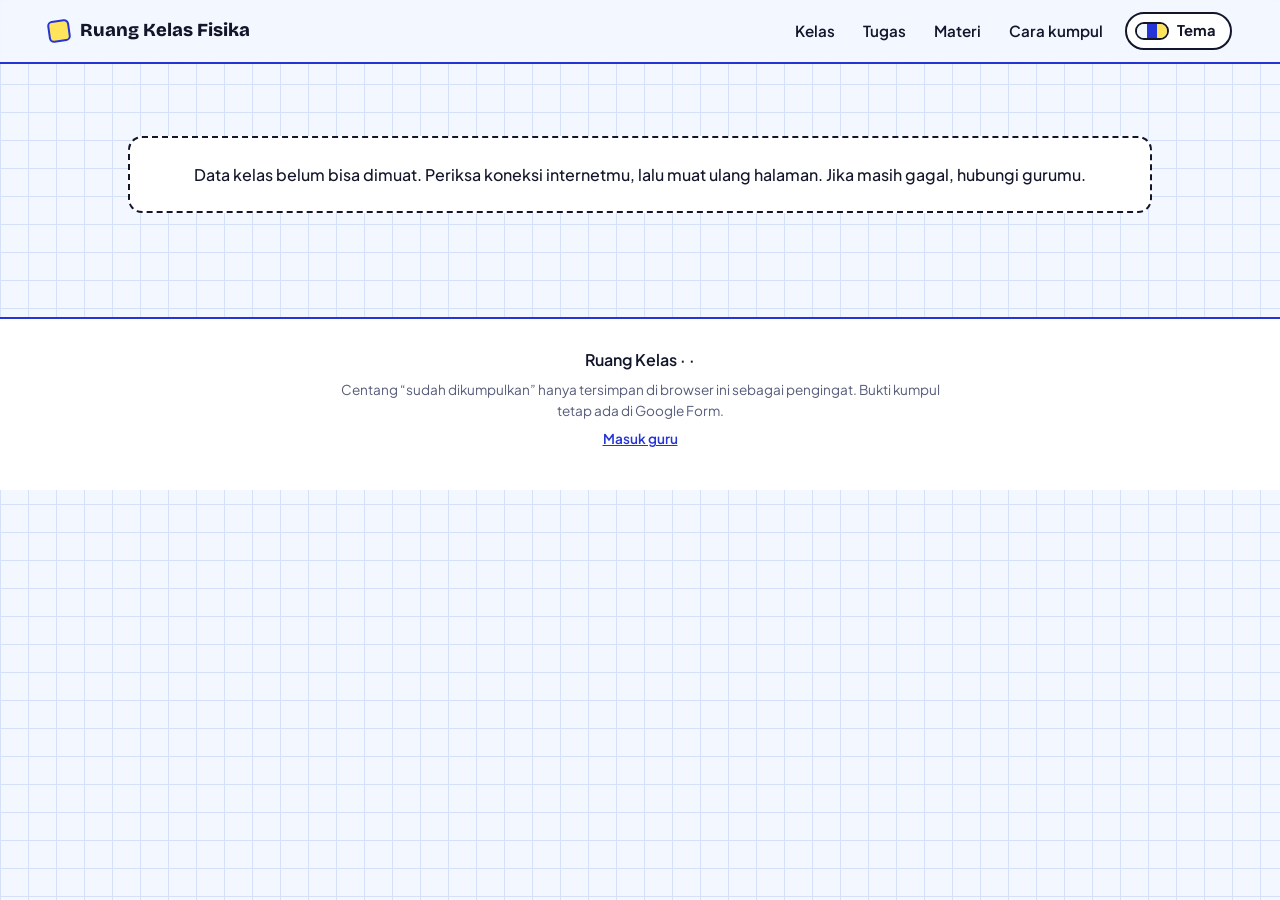
<file: index.html>
<!DOCTYPE html>
<html lang="id">
<head>
  <meta charset="utf-8">
  <meta name="viewport" content="width=device-width, initial-scale=1">
  <title>Ruang Kelas Fisika</title>
  <meta name="description" content="Materi dan pengumpulan tugas Fisika untuk siswa SMA.">
  <link rel="preconnect" href="https://fonts.googleapis.com">
  <link rel="preconnect" href="https://fonts.gstatic.com" crossorigin>
  <link href="https://fonts.googleapis.com/css2?family=Bricolage+Grotesque:opsz,wght@12..96,500;12..96,700;12..96,800&family=Plus+Jakarta+Sans:wght@400;500;600;700&display=swap" rel="stylesheet">
  <link rel="stylesheet" href="style.css">
  <script src="theme.js"></script>
</head>
<body>
  <div class="loader" id="loader" role="status" aria-live="polite">
    <div class="atom" aria-hidden="true"><i class="r1"></i><i class="r2"></i><i class="r3"></i><i class="nuc"></i></div>
    <p class="loader-text">Memuat materi dan tugas…</p>
  </div>
  <a class="skip" href="#tugas">Langsung ke tugas</a>

  <header class="top">
    <a class="brand" href="#" aria-label="Kembali ke atas">
      <span class="brand-mark" aria-hidden="true"></span>
      <span id="brandName">Ruang Kelas Fisika</span>
    </a>
    <div class="top-right">
      <nav aria-label="Menu utama">
        <a href="#pilih">Kelas</a>
        <a href="#tugas">Tugas</a>
        <a href="#materi">Materi</a>
        <a href="#cara">Cara kumpul</a>
      </nav>
      <details class="theme" id="themePicker"></details>
    </div>
  </header>

  <main>
    <p class="notice" id="notice" role="status" hidden></p>
    <section class="hero">
      <div class="hero-text">
        <h1><span id="heroMapel">Fisika</span> kelas <span id="heroKelas">XI</span>: materi dan tugasmu</h1>
        <p id="heroSapaan" class="lead"></p>
        <div class="hero-actions">
          <a class="btn btn-primary" href="#tugas">Lihat tugas</a>
          <a class="btn btn-ghost" href="#materi">Buka materi</a>
        </div>
      </div>

      <aside class="label-card" aria-live="polite" aria-label="Tenggat terdekat">
        <div class="label-card-head">
          <span id="labKelas">Kelas XI</span>
          <span id="labTahun">2026/2027</span>
        </div>
        <div class="label-card-body">
          <p class="label-small" id="nextCaption">Tenggat terdekat</p>
          <p class="label-title" id="nextTitle">Memuat…</p>
          <div class="countdown" id="countdown" role="timer"></div>
          <a class="btn btn-primary btn-block" id="nextBtn" href="#tugas" hidden>Kumpulkan sekarang</a>
        </div>
        <div class="label-card-foot">Guru: <strong id="labGuru">Pak Seno</strong></div>
      </aside>
    </section>

    <section id="pilih" class="selector" aria-label="Pilih kelas, semester, dan topik">
      <div class="tabs" role="tablist" aria-label="Kelas" id="tabs"></div>
      <div class="selector-panel">
        <div class="selector-row">
          <span class="selector-label" id="smtLabel">Semester</span>
          <div class="seg" id="seg" role="group" aria-labelledby="smtLabel"></div>
        </div>
        <div class="selector-row">
          <span class="selector-label" id="topikLabel">Topik</span>
          <div class="chips" id="chips" role="group" aria-labelledby="topikLabel"></div>
        </div>
      </div>
    </section>

    <section id="tugas" class="block" aria-labelledby="tugasH">
      <div class="block-head">
        <h2 id="tugasH">Tugas</h2>
        <p class="block-note" id="tugasRingkas"></p>
      </div>
      <ul class="task-list" id="taskList"></ul>
      <p class="empty" id="taskEmpty" hidden>Belum ada tugas untuk pilihan ini.</p>
    </section>

    <section id="materi" class="block" aria-labelledby="materiH">
      <div class="block-head">
        <h2 id="materiH">Materi</h2>
        <p class="block-note" id="materiRingkas"></p>
      </div>

      <div class="tools">
        <label class="search">
          <span class="sr">Cari materi</span>
          <input type="search" id="search" placeholder="Cari materi, mis. Kirchhoff" autocomplete="off">
        </label>
      </div>

      <ul class="mat-list" id="matList"></ul>
      <p class="empty" id="matEmpty" hidden></p>
    </section>

    <section id="cara" class="block how" aria-labelledby="caraH">
      <div class="block-head">
        <h2 id="caraH">Cara mengumpulkan tugas</h2>
      </div>
      <ol class="steps" id="steps"></ol>
    </section>
  </main>

  <footer class="foot">
    <p>Ruang Kelas · <span id="footMapel"></span> · <span id="footKelasList"></span></p>
    <p class="foot-small">Centang “sudah dikumpulkan” hanya tersimpan di browser ini sebagai pengingat. Bukti kumpul tetap ada di Google Form.</p>
    <p class="foot-small"><a href="#" id="adminLink" target="_blank" rel="noopener">Masuk guru</a></p>
  </footer>

  <script src="config.js"></script>
  <script src="script.js"></script>
</body>
</html>
</file>
<file: style.css>
/* Tema: buku tulis kotak-kotak. Tinta biru, stabilo kuning, koral untuk tenggat. */

* { box-sizing: border-box; }
html { scroll-behavior: smooth; scroll-padding-top: 76px; }

body {
  margin: 0;
  font-family: var(--font-body);
  font-size: 1rem;
  line-height: 1.6;
  color: var(--text);
  background-color: var(--paper);
  background-image: var(--bg-image);
  background-size: var(--bg-size);
}

a { color: var(--ink); }
:focus-visible { outline: 3px solid var(--ink); outline-offset: 3px; border-radius: 6px; }

.sr { position: absolute; width: 1px; height: 1px; overflow: hidden; clip: rect(0 0 0 0); white-space: nowrap; }
.skip { position: absolute; left: -999px; top: 8px; background: var(--ink); color: var(--on-ink); padding: 8px 14px; border-radius: 8px; z-index: 50; }
.skip:focus { left: 8px; }

/* ---------- Header ---------- */
.top {
  position: sticky; top: 0; z-index: 20;
  display: flex; align-items: center; justify-content: space-between;
  gap: 16px;
  padding: 12px clamp(16px, 4vw, 48px);
  background: color-mix(in srgb, var(--paper) 92%, transparent);
  backdrop-filter: blur(6px);
  border-bottom: 2px solid var(--ink);
}
.brand { display: flex; align-items: center; gap: 10px; text-decoration: none; color: var(--text); font-family: var(--font-display); font-weight: 800; font-size: 1.15rem; }
.brand-mark { width: 22px; height: 22px; border: 2.5px solid var(--ink); border-radius: 5px; background: var(--hi); transform: rotate(-8deg); color: var(--on-hi); }
.top { flex-wrap: wrap; }
.top-right { display: flex; align-items: center; gap: 10px; flex-wrap: wrap; justify-content: flex-end; }
.top nav { display: flex; gap: 4px; }
.top nav a { text-decoration: none; color: var(--text); font-weight: 600; font-size: .95rem; padding: 6px 12px; border-radius: 999px; }
.top nav a:hover { background: var(--hi); color: var(--on-hi); }

/* ---------- Hero ---------- */
.hero {
  display: grid;
  grid-template-columns: minmax(0, 1.25fr) minmax(0, 1fr);
  gap: clamp(28px, 5vw, 72px);
  align-items: center;
  max-width: 1120px;
  margin: 0 auto;
  padding: clamp(40px, 8vw, 96px) clamp(16px, 4vw, 48px) clamp(32px, 6vw, 64px);
}
.hero h1 {
  font-family: var(--font-display);
  font-weight: 800;
  font-size: clamp(2.4rem, 6.2vw, 4.4rem);
  line-height: 1.02;
  letter-spacing: var(--ls1);
  margin: 0 0 20px;
  max-width: 14ch;
}
.lead { font-size: 1.1rem; color: var(--muted); max-width: 46ch; margin: 0 0 28px; }
.hero-actions { display: flex; flex-wrap: wrap; gap: 12px; }

/* Kartu label seperti label sampul buku tulis */
.label-card {
  background: var(--surface);
  border: 2.5px solid var(--ink);
  border-radius: 10px;
  box-shadow: 8px 8px 0 var(--ink);
  transform: rotate(var(--tilt));
  overflow: hidden;
}
.label-card-head {
  display: flex; justify-content: space-between; gap: 12px;
  background: var(--ink); color: var(--on-ink);
  font-family: var(--font-display); font-weight: 700;
  padding: 10px 18px;
}
.label-card-body {
  padding: 18px 18px 20px;
  background-image: repeating-linear-gradient(transparent 0 31px, var(--grid) 31px 32px);
}
.label-small { margin: 0; font-size: .85rem; color: var(--muted); font-weight: 600; }
.label-title { margin: 4px 0 14px; font-family: var(--font-display); font-weight: 700; font-size: 1.35rem; line-height: 1.25; }
.countdown { display: flex; gap: 10px; margin-bottom: 16px; }
.cd-unit { background: var(--hi); border: 2px solid var(--line); border-radius: 8px; min-width: 64px; padding: 6px 8px; text-align: center; color: var(--on-hi); }
.cd-unit b { display: block; font-family: var(--font-display); font-size: 1.7rem; line-height: 1.1; }
.cd-unit span { font-size: .75rem; font-weight: 600; }
.cd-unit.late { background: var(--coral-soft); color: var(--text); }
.cd-text { font-weight: 600; margin: 0 0 16px; }
.label-card-foot { padding: 10px 18px; border-top: 2px dashed var(--ink); font-size: .9rem; color: var(--muted); }

/* ---------- Tombol ---------- */
.btn {
  display: inline-block;
  font: inherit; font-weight: 700;
  padding: 11px 20px;
  border-radius: 999px;
  border: 2.5px solid var(--ink);
  text-decoration: none;
  cursor: pointer;
  transition: transform .12s ease, box-shadow .12s ease, background .12s ease;
}
.btn-primary { background: var(--ink); color: var(--on-ink); box-shadow: 3px 3px 0 var(--line); }
.btn-primary:hover { background: var(--ink-dark); transform: translate(-1px, -1px); box-shadow: 5px 5px 0 var(--line); }
.btn-primary:active { transform: translate(2px, 2px); box-shadow: 1px 1px 0 var(--line); }
.btn-ghost { background: var(--surface); color: var(--ink); }
.btn-ghost:hover { background: var(--hi); color: var(--on-hi); }
.btn-block { display: block; text-align: center; }
.btn[hidden] { display: none; }

/* ---------- Blok ---------- */
.block { max-width: 1120px; margin: 0 auto; padding: clamp(32px, 5vw, 56px) clamp(16px, 4vw, 48px); }
.block-head { display: flex; align-items: baseline; flex-wrap: wrap; gap: 6px 18px; margin-bottom: 22px; }
.block h2 { font-family: var(--font-display); font-weight: 800; font-size: clamp(1.7rem, 3.5vw, 2.3rem); letter-spacing: var(--ls2); margin: 0; background: linear-gradient(transparent 62%, var(--mark) 62% 92%, transparent 92%); padding: 0 4px; margin-left: -4px; }
.block-note { margin: 0; color: var(--muted); }

/* ---------- Tugas ---------- */
.task-list, .mat-list, .steps { list-style: none; margin: 0; padding: 0; }
.task-list { display: grid; gap: 16px; }

.task {
  display: grid;
  grid-template-columns: 92px minmax(0, 1fr) auto;
  gap: 8px 22px;
  align-items: center;
  background: var(--surface);
  border: 2.5px solid var(--line);
  border-radius: var(--radius);
  padding: 16px 20px 16px 0;
  overflow: hidden;
}
.task-date {
  align-self: stretch;
  display: flex; flex-direction: column; align-items: center; justify-content: center;
  border-right: 2.5px dashed var(--line);
  padding: 0 8px;
  text-align: center;
  line-height: 1.1;
}
.task-date b { font-family: var(--font-display); font-size: 2rem; font-weight: 800; }
.task-date span { font-size: .8rem; font-weight: 600; color: var(--muted); }
.task h3 { font-family: var(--font-display); font-size: 1.2rem; line-height: 1.25; margin: 0 0 4px; }
.task p { margin: 0 0 8px; color: var(--muted); max-width: 62ch; font-size: .95rem; }
.task-meta { display: flex; flex-wrap: wrap; align-items: center; gap: 8px 12px; font-size: .85rem; font-weight: 600; }
.tag { border: 2px solid var(--line); border-radius: 999px; padding: 1px 10px; background: var(--paper); }
.status { border-radius: 999px; padding: 2px 10px; font-weight: 700; }
.status.open { background: var(--mint-soft); color: var(--mint-ink); }
.status.soon { background: var(--hi); color: var(--on-hi); }
.status.closed { background: var(--coral-soft); color: var(--coral-ink); }
.status.done { background: var(--mint); color: var(--on-mint); }

.task-side { display: grid; gap: 10px; justify-items: end; }
.check { display: flex; align-items: center; gap: 8px; font-size: .88rem; font-weight: 600; cursor: pointer; }
.check input { width: 20px; height: 20px; accent-color: var(--mint); cursor: pointer; }
.task.is-done { background: var(--done-bg); }
.task.is-done h3 { text-decoration: line-through; text-decoration-thickness: 2px; text-decoration-color: var(--mint); }
.task.is-closed:not(.is-done) { background: var(--late-bg); }

/* ---------- Pemilih kelas: tab seperti pembatas buku ---------- */
.selector { max-width: 1120px; margin: 0 auto; padding: 8px clamp(16px, 4vw, 48px) 0; scroll-margin-top: 72px; }
.tabs { display: flex; gap: 8px; padding-left: 8px; position: relative; z-index: 1; }
.tab {
  font-family: var(--font-display); font-weight: 800; font-size: clamp(1.05rem, 2.6vw, 1.4rem);
  color: var(--text); background: var(--tab-bg);
  border: 2.5px solid var(--line); border-bottom: 0;
  border-radius: 14px 14px 0 0;
  padding: 10px clamp(18px, 4vw, 40px) 8px;
  margin-bottom: -2.5px;
  cursor: pointer;
}
.tab:hover { background: var(--hi); color: var(--on-hi); }
.tab[aria-selected="true"] { background: var(--surface); color: var(--ink); padding-top: 14px; }
.selector-panel {
  background: var(--surface);
  border: 2.5px solid var(--line);
  border-radius: var(--radius);
  padding: 18px 20px;
  display: grid; gap: 16px;
}
.selector-row { display: grid; grid-template-columns: 90px minmax(0, 1fr); gap: 8px 16px; align-items: start; }
.selector-label { font-weight: 700; font-size: .92rem; padding-top: 6px; color: var(--muted); }
.seg { display: inline-flex; border: 2.5px solid var(--line); border-radius: 999px; overflow: hidden; width: fit-content; }
.seg-btn { font: inherit; font-weight: 700; font-size: .92rem; background: var(--surface); color: var(--text); border: 0; padding: 5px 18px; cursor: pointer; }
.seg-btn + .seg-btn { border-left: 2.5px solid var(--line); }
.seg-btn:hover { background: var(--hi); color: var(--on-hi); }
.seg-btn[aria-pressed="true"] { background: var(--ink); color: var(--on-ink); }
.chip-n { display: inline-block; min-width: 1.4em; margin-left: 4px; padding: 0 5px; border-radius: 999px; background: var(--paper); color: var(--text); font-size: .78rem; font-weight: 700; text-align: center; }
.chip[aria-pressed="true"] .chip-n { background: var(--hi); color: var(--on-hi); }

/* ---------- Materi ---------- */
.tools { display: flex; flex-wrap: wrap; gap: 14px 24px; justify-content: space-between; margin-bottom: 20px; }
.chips { display: flex; flex-wrap: wrap; gap: 8px; }
.chip {
  font: inherit; font-weight: 600; font-size: .92rem;
  background: var(--surface); color: var(--text);
  border: 2.5px solid var(--line); border-radius: 999px;
  padding: 5px 16px; cursor: pointer;
}
.chip:hover { background: var(--hi); color: var(--on-hi); }
.chip[aria-pressed="true"] { background: var(--ink); color: var(--on-ink); border-color: var(--ink); }
.search input {
  font: inherit; width: min(100%, 320px);
  padding: 9px 16px; border: 2.5px solid var(--line); border-radius: 999px; background: var(--surface);
}
.search input:focus-visible { outline-offset: 2px; }

.mat-list { display: grid; grid-template-columns: repeat(auto-fill, minmax(min(100%, 320px), 1fr)); gap: 16px; }
.mat {
  display: flex; flex-direction: column; gap: 6px;
  background: var(--surface);
  border: 2.5px solid var(--line);
  border-radius: 6px 6px var(--radius) var(--radius);
  padding: 16px 18px 18px;
  position: relative;
}
.mat::before { /* tab map folder */
  content: attr(data-topik);
  position: absolute; top: -15px; left: 14px;
  background: var(--hi); border: 2.5px solid var(--line); border-bottom: 0;
  border-radius: 8px 8px 0 0;
  padding: 0 12px; font-size: .78rem; font-weight: 700; line-height: 1.6; color: var(--on-hi); }
.mat h3 { font-family: var(--font-display); font-size: 1.12rem; line-height: 1.3; margin: 8px 0 0; }
.mat p { margin: 0; color: var(--muted); font-size: .93rem; flex: 1; }
.mat-foot { display: flex; align-items: center; justify-content: space-between; gap: 10px; margin-top: 8px; font-size: .85rem; color: var(--muted); }
.mat-open { font-weight: 700; color: var(--ink); text-decoration: none; border-bottom: 2.5px solid var(--ink); }
.mat-open:hover { background: var(--hi); border-color: var(--line); color: var(--on-hi); }
.type { font-weight: 700; color: var(--text); }
.empty { padding: 24px; border: 2.5px dashed var(--line); border-radius: var(--radius); background: var(--surface); text-align: center; font-weight: 500; }

/* ---------- Langkah ---------- */
.steps { counter-reset: s; display: grid; grid-template-columns: repeat(auto-fit, minmax(220px, 1fr)); gap: 16px; }
.steps li {
  counter-increment: s;
  background: var(--surface); border: 2.5px solid var(--line); border-radius: var(--radius);
  padding: 18px 18px 18px 18px;
}
.steps li::before {
  content: counter(s);
  display: grid; place-items: center;
  width: 36px; height: 36px; margin-bottom: 10px;
  background: var(--ink); color: var(--on-ink); border-radius: 50%;
  font-family: var(--font-display); font-weight: 800;
}

/* ---------- Footer ---------- */
.foot { margin-top: 32px; padding: 28px clamp(16px, 4vw, 48px) 40px; border-top: 2px solid var(--ink); background: var(--surface); text-align: center; }
.foot p { margin: 0 0 4px; font-weight: 600; }
.foot-small { font-size: .85rem; font-weight: 400 !important; color: var(--muted); max-width: 60ch; margin: 6px auto 0 !important; }

/* ---------- Responsif ---------- */
@media (max-width: 820px) {
  .hero { grid-template-columns: 1fr; }
  .hero h1 { max-width: 16ch; }
  .label-card { transform: rotate(calc(var(--tilt) * .5)); box-shadow: 6px 6px 0 var(--ink); }
}
@media (max-width: 640px) {
  html { scroll-padding-top: 118px; }
  .top { padding-top: 8px; padding-bottom: 8px; gap: 6px 10px; }
  .top-right { display: contents; }
  .brand { order: 1; flex: 1; min-width: 0; }
  .top .theme { order: 2; }
  .top nav { order: 3; width: 100%; overflow-x: auto; }
  .selector-row { grid-template-columns: 1fr; }
  .selector-label { padding-top: 0; }
  .tabs { padding-left: 0; }
  .tab { flex: 1; padding-left: 8px; padding-right: 8px; }
  .top nav a { padding: 6px 8px; font-size: .88rem; }
  .brand span:last-child { min-width: 0; overflow: hidden; text-overflow: ellipsis; white-space: nowrap; }
  .task { grid-template-columns: 1fr; padding: 0 0 16px; }
  .task-date { flex-direction: row; gap: 8px; border-right: 0; border-bottom: 2.5px dashed var(--line); padding: 8px 16px; justify-content: flex-start; }
  .task-date b { font-size: 1.4rem; }
  .task > div:nth-child(2), .task-side { padding: 0 16px; }
  .task-side { justify-items: stretch; }
  .task-side .btn { text-align: center; }
  .tools { flex-direction: column; }
  .search input { width: 100%; }
}

@media (prefers-reduced-motion: reduce) {
  html { scroll-behavior: auto; }
  .btn { transition: none; }
}
/* ============================================================
   TEMA. Setiap tema hanya mengganti token di bawah ini.
   Tema bawaan = "buku". Pilihan siswa disimpan di browser.
   ============================================================ */
:root,
html[data-theme="buku"] {
  --paper: #f3f7ff; --grid: #d5e1fa; --surface: #ffffff;
  --ink: #2434d6; --ink-dark: #151f8f; --on-ink: #ffffff;
  --text: #13162b; --muted: #565c7a; --line: #13162b;
  --hi: #ffe45c; --on-hi: #13162b; --mark: #ffe45c;
  --coral: #ff5d4d; --coral-soft: #ffe1dd; --coral-ink: #a3261a;
  --mint: #0c7a53; --on-mint: #ffffff; --mint-soft: #d7f5e8; --mint-ink: #0c6b47;
  --tab-bg: #dfe7fb; --done-bg: #f1fbf6; --late-bg: #fff6f5; --warn-bg: #fff8e0;
  --radius: 14px; --tilt: 1.6deg; --ls1: -0.03em; --ls2: -0.02em;
  --bg-image: linear-gradient(var(--grid) 1px, transparent 1px), linear-gradient(90deg, var(--grid) 1px, transparent 1px);
  --bg-size: 28px 28px;
  --font-display: "Bricolage Grotesque", "Trebuchet MS", system-ui, sans-serif;
  --font-body: "Plus Jakarta Sans", system-ui, -apple-system, "Segoe UI", sans-serif;
  color-scheme: light;
}

/* Malam: ungu tua dengan titik-titik seperti langit */
html[data-theme="malam"] {
  --paper: #14122b; --grid: #2a2658; --surface: #1f1c3d;
  --ink: #b4a8ff; --ink-dark: #d6cfff; --on-ink: #14122b;
  --text: #f1eeff; --muted: #b8b1dc; --line: #8b80e6;
  --hi: #ffb547; --on-hi: #1a1204; --mark: #5a3d9a;
  --coral: #ff7a6b; --coral-soft: #4a1f2b; --coral-ink: #ffa399;
  --mint: #4fd9a8; --on-mint: #08241a; --mint-soft: #12372c; --mint-ink: #7ee8bf;
  --tab-bg: #2a2655; --done-bg: #15302b; --late-bg: #34192a; --warn-bg: #3a2e14;
  --radius: 18px; --tilt: -1.4deg; --ls1: -0.02em; --ls2: -0.01em;
  --bg-image: radial-gradient(var(--grid) 1.6px, transparent 1.8px);
  --bg-size: 26px 26px;
  --font-display: "Sora", "Trebuchet MS", system-ui, sans-serif;
  color-scheme: dark;
}

/* Papan tulis: hijau kapur dengan tulisan tangan */
html[data-theme="papan"] {
  --paper: #1e3a34; --grid: #2b4a43; --surface: #27493f;
  --ink: #f6e27a; --ink-dark: #fff1a8; --on-ink: #1a2f2a;
  --text: #f6f3e8; --muted: #c4d6cd; --line: #e9e4d0;
  --hi: #ff9eb5; --on-hi: #2a1218; --mark: #8c4a63;
  --coral: #ff8f80; --coral-soft: #4a2a2a; --coral-ink: #ffb8ad;
  --mint: #8fe0b5; --on-mint: #11302a; --mint-soft: #24503f; --mint-ink: #a9f0c9;
  --tab-bg: #315a4f; --done-bg: #23493a; --late-bg: #4a2e2c; --warn-bg: #4d4a28;
  --radius: 8px; --tilt: 0.8deg; --ls1: 0; --ls2: 0;
  --bg-image: none; --bg-size: auto;
  --font-display: "Kalam", "Comic Sans MS", system-ui, sans-serif;
  color-scheme: dark;
}

/* Permen: pink, ungu, dan bulat-bulat */
html[data-theme="permen"] {
  --paper: #fff0f7; --grid: #ffd3e8; --surface: #ffffff;
  --ink: #6b3fe0; --ink-dark: #4a24b8; --on-ink: #ffffff;
  --text: #2a1140; --muted: #6a5580; --line: #2a1140;
  --hi: #ffd43b; --on-hi: #2a1140; --mark: #ffd43b;
  --coral: #ff4d8d; --coral-soft: #ffdbe8; --coral-ink: #a3124a;
  --mint: #0a7d5f; --on-mint: #ffffff; --mint-soft: #d3f7ea; --mint-ink: #0a6b52;
  --tab-bg: #ffe0f0; --done-bg: #effcf6; --late-bg: #fff0f5; --warn-bg: #fff8d6;
  --radius: 24px; --tilt: -2deg; --ls1: 0; --ls2: 0;
  --bg-image: radial-gradient(var(--grid) 4px, transparent 4.5px);
  --bg-size: 30px 30px;
  --font-display: "Fredoka", "Trebuchet MS", system-ui, sans-serif;
  color-scheme: light;
}

/* Laut: biru kehijauan dengan garis seperti permukaan air */
html[data-theme="laut"] {
  --paper: #e8f7f5; --grid: #c5e9e4; --surface: #ffffff;
  --ink: #0a6c8a; --ink-dark: #064c61; --on-ink: #ffffff;
  --text: #0a2a33; --muted: #44606a; --line: #0a2a33;
  --hi: #ffd166; --on-hi: #0a2a33; --mark: #ffd166;
  --coral: #ef476f; --coral-soft: #ffdde5; --coral-ink: #a01d3d;
  --mint: #0a7d5a; --on-mint: #ffffff; --mint-soft: #d4f5e6; --mint-ink: #07654a;
  --tab-bg: #cdeeea; --done-bg: #effaf5; --late-bg: #fff3f6; --warn-bg: #fff6dc;
  --radius: 10px; --tilt: 1deg; --ls1: -0.02em; --ls2: -0.01em;
  --bg-image: repeating-linear-gradient(0deg, var(--grid) 0 2px, transparent 2px 24px);
  --bg-size: auto;
  --font-display: "Outfit", "Trebuchet MS", system-ui, sans-serif;
  color-scheme: light;
}

/* ---------- Tombol pilih tema ---------- */
.theme { position: relative; }
.theme summary {
  list-style: none; cursor: pointer;
  display: flex; align-items: center; gap: 8px;
  font-weight: 700; font-size: .92rem;
  padding: 5px 14px 5px 8px;
  border: 2.5px solid var(--line); border-radius: 999px;
  background: var(--surface); color: var(--text);
}
.theme summary::-webkit-details-marker { display: none; }
.theme summary:hover, .theme[open] summary { background: var(--hi); color: var(--on-hi); }
.sw { display: inline-flex; width: 34px; height: 18px; border: 2px solid var(--line); border-radius: 999px; overflow: hidden; flex: none; }
.sw i { flex: 1; }
.theme-menu {
  position: absolute; right: 0; top: calc(100% + 8px); z-index: 40;
  width: min(300px, 86vw);
  display: grid; gap: 4px; padding: 8px;
  background: var(--surface); color: var(--text);
  border: 2.5px solid var(--line); border-radius: var(--radius);
  box-shadow: 6px 6px 0 var(--line);
}
.theme-title { margin: 4px 8px 6px; font-size: .85rem; font-weight: 700; color: var(--muted); }
.theme-opt {
  display: flex; align-items: center; gap: 12px; width: 100%;
  font: inherit; font-weight: 600; text-align: left;
  padding: 8px 10px; border-radius: 10px;
  border: 2px solid transparent; background: transparent; color: var(--text); cursor: pointer;
}
.theme-opt:hover { background: var(--hi); color: var(--on-hi); }
.theme-opt[aria-pressed="true"] { border-color: var(--ink); background: var(--paper); }
.theme-opt[aria-pressed="true"]:hover { background: var(--hi); }
.theme-opt .chk { margin-left: auto; visibility: hidden; font-weight: 800; }
.theme-opt[aria-pressed="true"] .chk { visibility: visible; }

.foot a { color: var(--ink); font-weight: 600; }

/* ============================================================
   ANIMASI LOADING
   Tiga cincin berputar seperti atom. Warna mengikuti tema.
   ============================================================ */
@keyframes spin { to { transform: rotate(360deg); } }
@keyframes spin-rev { to { transform: rotate(-360deg); } }
@keyframes nucleus { 0%, 100% { transform: scale(.8); } 50% { transform: scale(1.15); } }
@keyframes pulse-text { 0%, 100% { opacity: 1; } 50% { opacity: .45; } }

.loader {
  position: fixed; inset: 0; z-index: 100;
  display: grid; place-content: center; justify-items: center; gap: 22px;
  padding: 24px; text-align: center;
  background: color-mix(in srgb, var(--paper) 95%, transparent);
  backdrop-filter: blur(3px);
  transition: opacity .35s ease;
}
.loader.done { opacity: 0; pointer-events: none; }
.loader-text { margin: 0; font-family: var(--font-display); font-weight: 700; font-size: 1.15rem; max-width: 26ch; }

.atom { position: relative; width: 96px; height: 96px; }
.atom i { position: absolute; border-radius: 50%; border: 5px solid transparent; }
.atom .r1 { inset: 0;    border-top-color: var(--ink);   border-right-color: var(--ink);   animation: spin 1.1s linear infinite; }
.atom .r2 { inset: 14px; border-top-color: var(--coral); border-left-color: var(--coral);  animation: spin-rev .9s linear infinite; }
.atom .r3 { inset: 28px; border-top-color: var(--hi);    border-bottom-color: var(--hi);   animation: spin .7s linear infinite; }
.atom .nuc { inset: 40px; background: var(--line); border: 0; animation: nucleus 1.1s ease-in-out infinite; }

/* Spinner kecil di dalam tombol yang sedang bekerja */
.btn.is-busy { pointer-events: none; opacity: .88; }
.btn.is-busy::before {
  content: ""; display: inline-block; width: .85em; height: .85em; margin-right: 8px;
  border: 2.5px solid currentColor; border-right-color: transparent; border-radius: 50%;
  vertical-align: -.1em; animation: spin .7s linear infinite;
}

@media (prefers-reduced-motion: reduce) {
  .atom i { animation: none !important; }
  .atom .r1, .atom .r2, .atom .r3 { border-color: var(--ink); opacity: .35; }
  .atom .nuc { animation: pulse-text 1.6s ease-in-out infinite !important; }
  .loader-text { animation: pulse-text 1.6s ease-in-out infinite; }
  .btn.is-busy::before { animation: none; }
}


/* Pemberitahuan (mis. data tersimpan saat tidak ada koneksi) */
.notice {
  width: calc(100% - 2 * clamp(16px, 4vw, 48px)); max-width: 1120px; margin: 16px auto 0; box-sizing: border-box;
  padding: 10px 16px; border: 2.5px solid var(--line); border-radius: var(--radius);
  background: var(--hi); color: var(--on-hi); font-weight: 600;
}
.notice[hidden] { display: none; }
</file>
